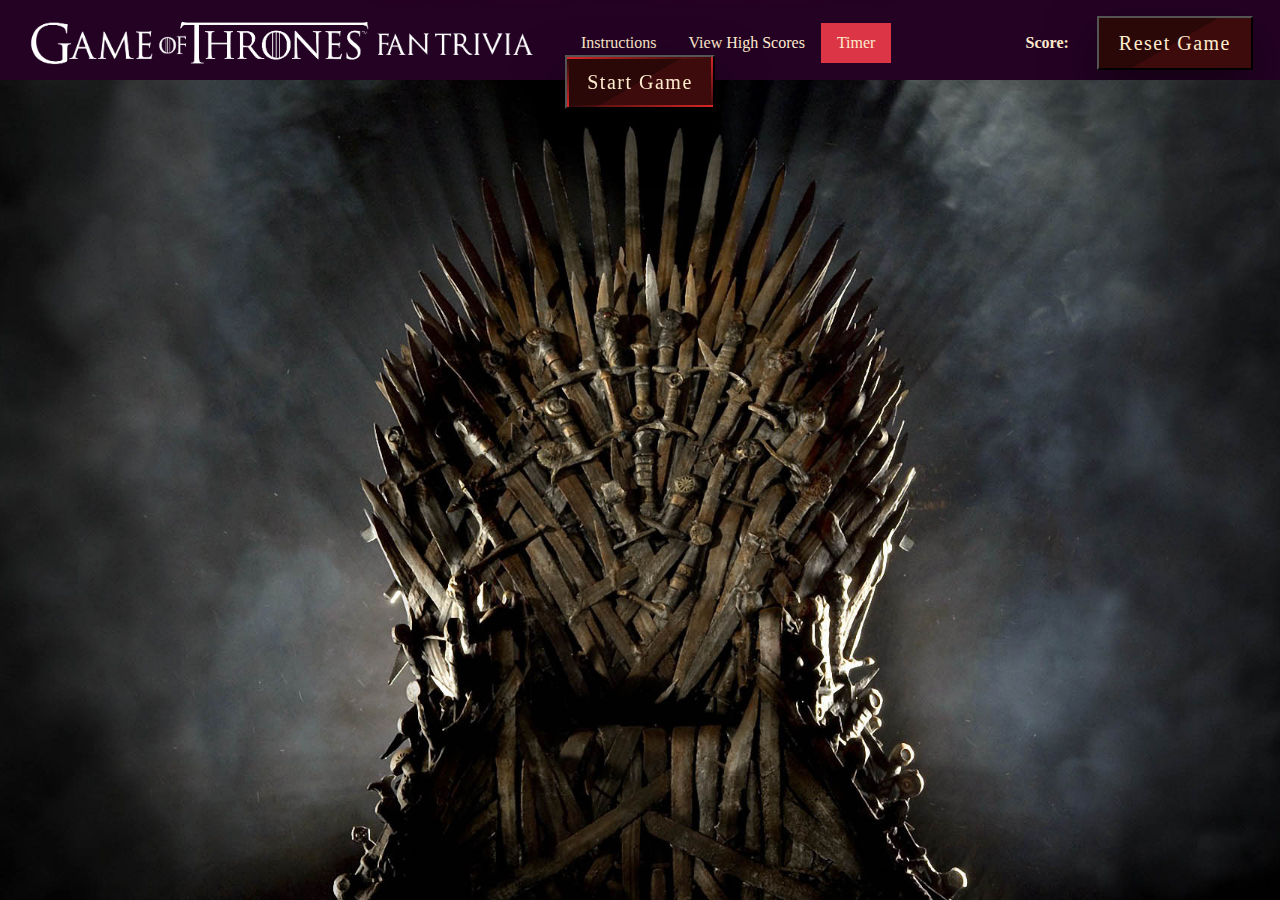
<file: index.html>
<!DOCTYPE html>
<html lang="en">
<head>
    <meta charset="UTF-8">
    <meta name="viewport" content="width=device-width, initial-scale=1.0, shrink-to-fit=no">

<!-- STYLESHEETS -->
    <link rel="stylesheet" href="https://stackpath.bootstrapcdn.com/bootstrap/4.5.2/css/bootstrap.min.css" integrity="sha384-JcKb8q3iqJ61gNV9KGb8thSsNjpSL0n8PARn9HuZOnIxN0hoP+VmmDGMN5t9UJ0Z" crossorigin="anonymous">
    <link rel="stylesheet" href="style.css">

    <title>New Game of Thrones Quiz Game</title>
</head>
<body>

<!-- NAVBAR WITH TIMER & HIGH SCORES LINK-->
<nav class="navbar navbar-expand-lg nav topbarDiv">

    <a class="navbar-brand"
        href="#">

            <img src="./images/GOT-logo.png" height="70" alt="" loading="lazy">        
    </a>

    <button class="navbar-toggler" 
        type="button" 
        data-toggle="collapse" 
        data-target="#navbarNav" 
        aria-controls="navbarNav" 
        aria-expanded="false" 
        aria-label="Toggle navigation">
            <span class="navbar-toggler-icon"></span>
    </button>

    <ul class="navbar-nav mr-auto">

        <li class="nav-item">
            <a  class="nav-link" 
                data-toggle="modal" 
                data-target="#instructionsModal">
                Instructions
            </a>
        </li>

        <li class="nav-item align-center">
            <a  class="nav-link text-white"
            data-toggle="modal" 
            data-target="#highScoresModal">
                View High Scores
            </a>
        </li>

        <div class="nav-item timerDiv nav-link timerDiv bg-danger" id="counter">
            Timer
        </div>

    </ul>

    <div id="score" class="nav-item nav-link font-weight-bold">Score: </div>

    <button class="animated-button1" id="resetBtn" type="button">
        Reset Game
    </button>

</nav>

<!-- BACKGROUND IMAGE -->
    <div class="hero-image"></div>

<!-- MAIN CONTAINER -->
<div class="container">
    <div class="row">
        <div class="col">
            <div id="welcomeDiv" class="hero-text hidden">
                <img src="./images/welcome-01.png" />
            </div>
            <div id="ready"><img src="./images/shall-we-begin.png" class="mx-auto" /></div>
            <button id="startBtn" class="animated-button1">
                <span></span>
                <span></span>
                <span></span>
                <span></span>
                Start Game</button>
        </div>
    </div>
</div>

<!-- QUESTIONS CONTAINER -->
<div class="container">
    <div class="row">
        <div class="col">
            <div id="questionsContainer" class="questionDiv hidden">
            </div>
        </div>
    </div>
    <div class="row">
        <div class="col">
            <ol id="answerList" class="list-group answerList hidden">
            </ol>
        </div>
    </div>
</div>

<!-- QUESTIONS CONTAINER 2 -->
<div class="container">
    <h1>Question Container 2</h1>
    <div id="questionsContainer2"></div>
</div>

<!-- INSTRUCTIONS MODAL -->
<div class="modal fade" 
    id="instructionsModal"
    data-backdrop="static"
    data-keyboard="false"
    tabindex="-1"
    aria-labelledby="modalLabel" 
    aria-hidden="true">

    <div class="modal-dialog modal-dialog-centered">

        <div class="modal-content">

            <div class="modal-header bg-dark">
                <h1 class="modal-title" 
                    id="modalLabel">
                    Welcome
                </h1><br><br>

                <button type="button" 
                    class="close" 
                    data-dismiss="modal" 
                    aria-label="Close">
                    
                    <span aria-hidden="true">&times;</span>
                </button>

            </div>

            <div class="modal-body bg-dark">
                <h3>Care to test your<br> Game of Thrones knowledge?
                </h3><br>

                <h5>Following are some questions about the Seven Kingdoms and those who live and rule there. 
                    <br><br>
                    Once you click start, you'll have 50 seconds to choose from several answers. 
                    <br><br>
                    But When you play the game of thrones, you win or you die. <br>For each incorrect answer, you'll get a penalty of 15 seconds taken off the clock.<br><br>
                    </h5>
            </div>
            <div class="modal-footer bg-dark">

                <button type="button" class="animated-button-secondary" data-dismiss="modal">Close</button>

                <button type="button" 
                        class="animated-button1 rollQuestions">
                        Continue
                        <span></span>
                        <span></span>
                        <span></span>
                        <span></span>                
                </button>
            </div>
        </div>
    </div>
</div>

<!-- HIGH SCORES MODAL -->

<div class="container bg-dark" id="highScoresCont">
    <div 
        class="modal fade"
        id="highScoresModal"
        data-keyboard="false" 
        tabindex="-1"
        aria-labelledby="modalLabel" 
        aria-hidden="true">
    
        <div class="modal-dialog bg-dark">
            <div class="modal-content">
            
                <div class="modal-header bg-dark">

                    <h5 
                        class="modal-title" 
                        id="modalLabel">
                        High Scores
                    </h5>

                <button 
                    type="button" 
                    class="close" 
                    data-dismiss="modal" 
                    aria-label="Close">
                    <span aria-hidden="true">
                        &times;</span>
                </button>

            </div>

            <div class="modal-body bg-dark">

                <table class="table table-striped table-dark ">
                    <thead>
                      <tr>
                        <th scope="col">#</th>
                        <th scope="col">Player</th>
                        <th scope="col">Score</th>
                      </tr>
                    </thead>
                    <tbody id="highScoresRows"></tbody>
                  </table>
            </div>

            <div class="modal-footer bg-dark">

                <button 
                    type="button" 
                    class="animated-button-secondary" 
                    data-dismiss="modal">
                    Close
                </button>

                <button 
                    type="button" 
                    class="animated-button1"
                    onclick={resetGame()}>
                    Continue
                </button>

            </div>

        </div>
    </div>
</div>


<!-- SCRIPTS -->
    <script src="https://code.jquery.com/jquery-3.5.1.slim.min.js" integrity="sha384-DfXdz2htPH0lsSSs5nCTpuj/zy4C+OGpamoFVy38MVBnE+IbbVYUew+OrCXaRkfj" crossorigin="anonymous"></script>
    <script src="https://cdn.jsdelivr.net/npm/popper.js@1.16.1/dist/umd/popper.min.js" integrity="sha384-9/reFTGAW83EW2RDu2S0VKaIzap3H66lZH81PoYlFhbGU+6BZp6G7niu735Sk7lN" crossorigin="anonymous"></script>
    <script src="https://stackpath.bootstrapcdn.com/bootstrap/4.5.2/js/bootstrap.min.js" integrity="sha384-B4gt1jrGC7Jh4AgTPSdUtOBvfO8shuf57BaghqFfPlYxofvL8/KUEfYiJOMMV+rV" crossorigin="anonymous"></script>
    <script src="script.js"></script>
</body>
</html>
</file>
<file: style.css>
html {
    -webkit-box-sizing: border-box;
    box-sizing: border-box;
}

body {
    /* font-family: Georgia, 'Times New Roman', Times, serif; */
    font-family: "Trajan Pro";
    background-color: black;
    color: blanchedalmond;
    text-align: center;
    height: 100%;
}

/* ALL CLASSES BEYOND HERE ARE IN ALPHABETICAL ORDER */

/* =================== */
/* Shout out to Alex Bodin for this cool animated button styling - see #24 at  https://webdeasy.de/en/top-css-buttons-en/ */

.animated-button {
    background: linear-gradient(-30deg, #0b1b3d 50%, #08142b 50%);
    padding: 10px;
    margin: 12px;
    display: inline-block;
    -webkit-transform: translate(0%, 0%);
            transform: translate(0%, 0%);
    overflow: hidden;
    color: #d4e0f7;
    font-size: 20px;
    letter-spacing: 2.5px;
    text-align: center;
    text-decoration: none;
    -webkit-box-shadow: 0 20px 50px rgba(0, 0, 0, 0.5);
            box-shadow: 0 20px 50px rgba(0, 0, 0, 0.5);
}

.animated-button-secondary {
    background: #000000;
    padding: 10px 20px;
    margin: 12px;
    display: inline-block;
    -webkit-transform: translate(0%, 0%);
            transform: translate(0%, 0%);
    overflow: hidden;
    color: rgb(255, 235, 205);
    font-size: 20px;
    letter-spacing: 1.5px;
    text-align: center;
    text-decoration: none;
    -webkit-box-shadow: 0 20px 50px rgba(0, 0, 0, 0.5);
            box-shadow: 0 20px 50px rgba(0, 0, 0, 0.5);
}
  
  .animated-button::before {
    content: '';
    position: absolute;
    top: 0px;
    left: 0px;
    width: 100%;
    height: 100%;
    background-color: #8592ad;
    opacity: 0;
    -webkit-transition: .2s opacity ease-in-out;
    transition: .2s opacity ease-in-out;
  }
  
  .animated-button:hover::before {
    opacity: 0.2;
  }
  
  .animated-button span {
    position: absolute;
  }
  
  .animated-button span:nth-child(1) {
    top: 0px;
    left: 0px;
    width: 100%;
    height: 2px;
    background: -webkit-gradient(linear, right top, left top, from(rgba(8, 20, 43, 0)), to(#2662d9));
    background: linear-gradient(to left, rgba(8, 20, 43, 0), #2662d9);
    -webkit-animation: 2s animateTop linear infinite;
            animation: 2s animateTop linear infinite;
  }
  
  @-webkit-keyframes animateTop {
    0% {
      -webkit-transform: translateX(100%);
              transform: translateX(100%);
    }
    100% {
      -webkit-transform: translateX(-100%);
              transform: translateX(-100%);
    }
  }
  
  @keyframes animateTop {
    0% {
      -webkit-transform: translateX(100%);
              transform: translateX(100%);
    }
    100% {
      -webkit-transform: translateX(-100%);
              transform: translateX(-100%);
    }
  }
  
  .animated-button span:nth-child(2) {
    top: 0px;
    right: 0px;
    height: 100%;
    width: 2px;
    background: -webkit-gradient(linear, left bottom, left top, from(rgba(8, 20, 43, 0)), to(#2662d9));
    background: linear-gradient(to top, rgba(8, 20, 43, 0), #2662d9);
    -webkit-animation: 2s animateRight linear -1s infinite;
            animation: 2s animateRight linear -1s infinite;
  }
  
  @-webkit-keyframes animateRight {
    0% {
      -webkit-transform: translateY(100%);
              transform: translateY(100%);
    }
    100% {
      -webkit-transform: translateY(-100%);
              transform: translateY(-100%);
    }
  }
  
  @keyframes animateRight {
    0% {
      -webkit-transform: translateY(100%);
              transform: translateY(100%);
    }
    100% {
      -webkit-transform: translateY(-100%);
              transform: translateY(-100%);
    }
  }
  
  .animated-button span:nth-child(3) {
    bottom: 0px;
    left: 0px;
    width: 100%;
    height: 2px;
    background: -webkit-gradient(linear, left top, right top, from(rgba(8, 20, 43, 0)), to(#2662d9));
    background: linear-gradient(to right, rgba(8, 20, 43, 0), #2662d9);
    -webkit-animation: 2s animateBottom linear infinite;
            animation: 2s animateBottom linear infinite;
  }
  
  @-webkit-keyframes animateBottom {
    0% {
      -webkit-transform: translateX(-100%);
              transform: translateX(-100%);
    }
    100% {
      -webkit-transform: translateX(100%);
              transform: translateX(100%);
    }
  }
  
  @keyframes animateBottom {
    0% {
      -webkit-transform: translateX(-100%);
              transform: translateX(-100%);
    }
    100% {
      -webkit-transform: translateX(100%);
              transform: translateX(100%);
    }
  }
  
  .animated-button span:nth-child(4) {
    top: 0px;
    left: 0px;
    height: 100%;
    width: 2px;
    background: -webkit-gradient(linear, left top, left bottom, from(rgba(8, 20, 43, 0)), to(#2662d9));
    background: linear-gradient(to bottom, rgba(8, 20, 43, 0), #2662d9);
    -webkit-animation: 2s animateLeft linear -1s infinite;
            animation: 2s animateLeft linear -1s infinite;
  }
  
  @-webkit-keyframes animateLeft {
    0% {
      -webkit-transform: translateY(-100%);
              transform: translateY(-100%);
    }
    100% {
      -webkit-transform: translateY(100%);
              transform: translateY(100%);
    }
  }
  
  @keyframes animateLeft {
    0% {
      -webkit-transform: translateY(-100%);
              transform: translateY(-100%);
    }
    100% {
      -webkit-transform: translateY(100%);
              transform: translateY(100%);
    }
  }
  
  .animated-button1 {
    background: linear-gradient(-30deg, #3d0b0b 50%, #2b0808 50%);
    padding: 10px 20px;
    margin: 12px;
    display: inline-block;
    -webkit-transform: translate(0%, 0%);
            transform: translate(0%, 0%);
    overflow: hidden;
    color: rgb(255, 235, 205);
    font-size: 20px;
    letter-spacing: 1.5px;
    text-align: center;
    text-decoration: none;
    -webkit-box-shadow: 0 20px 50px rgba(0, 0, 0, 0.5);
            box-shadow: 0 20px 50px rgba(0, 0, 0, 0.5);
  }
  
  .animated-button1::before {
    content: '';
    position: absolute;
    top: 0px;
    left: 0px;
    width: 100%;
    height: 100%;
    background-color: #ad8585;
    opacity: 0;
    -webkit-transition: .2s opacity ease-in-out;
    transition: .2s opacity ease-in-out;
  }
  
  .animated-button1:hover::before {
    opacity: 0.2;
  }
  
  .animated-button1 span {
    position: absolute;
  }
  
  .animated-button1 span:nth-child(1) {
    top: 0px;
    left: 0px;
    width: 100%;
    height: 2px;
    background: -webkit-gradient(linear, right top, left top, from(rgba(43, 8, 8, 0)), to(#d92626));
    background: linear-gradient(to left, rgba(43, 8, 8, 0), #d92626);
    -webkit-animation: 2s animateTop linear infinite;
            animation: 2s animateTop linear infinite;
  }
  
  @keyframes animateTop {
    0% {
      -webkit-transform: translateX(100%);
              transform: translateX(100%);
    }
    100% {
      -webkit-transform: translateX(-100%);
              transform: translateX(-100%);
    }
  }
  
  .animated-button1 span:nth-child(2) {
    top: 0px;
    right: 0px;
    height: 100%;
    width: 2px;
    background: -webkit-gradient(linear, left bottom, left top, from(rgba(43, 8, 8, 0)), to(#d92626));
    background: linear-gradient(to top, rgba(43, 8, 8, 0), #d92626);
    -webkit-animation: 2s animateRight linear -1s infinite;
            animation: 2s animateRight linear -1s infinite;
  }
  
  @keyframes animateRight {
    0% {
      -webkit-transform: translateY(100%);
              transform: translateY(100%);
    }
    100% {
      -webkit-transform: translateY(-100%);
              transform: translateY(-100%);
    }
  }
  
  .animated-button1 span:nth-child(3) {
    bottom: 0px;
    left: 0px;
    width: 100%;
    height: 2px;
    background: -webkit-gradient(linear, left top, right top, from(rgba(43, 8, 8, 0)), to(#d92626));
    background: linear-gradient(to right, rgba(43, 8, 8, 0), #d92626);
    -webkit-animation: 2s animateBottom linear infinite;
            animation: 2s animateBottom linear infinite;
  }
  
  @keyframes animateBottom {
    0% {
      -webkit-transform: translateX(-100%);
              transform: translateX(-100%);
    }
    100% {
      -webkit-transform: translateX(100%);
              transform: translateX(100%);
    }
  }
  
  .animated-button1 span:nth-child(4) {
    top: 0px;
    left: 0px;
    height: 100%;
    width: 2px;
    background: -webkit-gradient(linear, left top, left bottom, from(rgba(43, 8, 8, 0)), to(#d92626));
    background: linear-gradient(to bottom, rgba(43, 8, 8, 0), #d92626);
    -webkit-animation: 2s animateLeft linear -1s infinite;
            animation: 2s animateLeft linear -1s infinite;
  }
  
  @keyframes animateLeft {
    0% {
      -webkit-transform: translateY(-100%);
              transform: translateY(-100%);
    }
    100% {
      -webkit-transform: translateY(100%);
              transform: translateY(100%);
    }
  }
  
  .animated-button2 {
    background: linear-gradient(-30deg, #3d240b 50%, #2b1a08 50%);
    padding: 20px 40px;
    margin: 12px;
    display: inline-block;
    -webkit-transform: translate(0%, 0%);
            transform: translate(0%, 0%);
    overflow: hidden;
    color: #f7e6d4;
    font-size: 20px;
    letter-spacing: 2.5px;
    text-align: center;
    text-decoration: none;
    -webkit-box-shadow: 0 20px 50px rgba(0, 0, 0, 0.5);
            box-shadow: 0 20px 50px rgba(0, 0, 0, 0.5);
  }
  
  .animated-button2::before {
    content: '';
    position: absolute;
    top: 0px;
    left: 0px;
    width: 100%;
    height: 100%;
    background-color: #ad9985;
    opacity: 0;
    -webkit-transition: .2s opacity ease-in-out;
    transition: .2s opacity ease-in-out;
  }
  
  .animated-button2:hover::before {
    opacity: 0.2;
  }
  
  .animated-button2 span {
    position: absolute;
  }
  
  .animated-button2 span:nth-child(1) {
    top: 0px;
    left: 0px;
    width: 100%;
    height: 2px;
    background: -webkit-gradient(linear, right top, left top, from(rgba(43, 26, 8, 0)), to(#d98026));
    background: linear-gradient(to left, rgba(43, 26, 8, 0), #d98026);
    -webkit-animation: 2s animateTop linear infinite;
            animation: 2s animateTop linear infinite;
  }
  
  @keyframes animateTop {
    0% {
      -webkit-transform: translateX(100%);
              transform: translateX(100%);
    }
    100% {
      -webkit-transform: translateX(-100%);
              transform: translateX(-100%);
    }
  }
  
  .animated-button2 span:nth-child(2) {
    top: 0px;
    right: 0px;
    height: 100%;
    width: 2px;
    background: -webkit-gradient(linear, left bottom, left top, from(rgba(43, 26, 8, 0)), to(#d98026));
    background: linear-gradient(to top, rgba(43, 26, 8, 0), #d98026);
    -webkit-animation: 2s animateRight linear -1s infinite;
            animation: 2s animateRight linear -1s infinite;
  }
  
  @keyframes animateRight {
    0% {
      -webkit-transform: translateY(100%);
              transform: translateY(100%);
    }
    100% {
      -webkit-transform: translateY(-100%);
              transform: translateY(-100%);
    }
  }
  
  .animated-button2 span:nth-child(3) {
    bottom: 0px;
    left: 0px;
    width: 100%;
    height: 2px;
    background: -webkit-gradient(linear, left top, right top, from(rgba(43, 26, 8, 0)), to(#d98026));
    background: linear-gradient(to right, rgba(43, 26, 8, 0), #d98026);
    -webkit-animation: 2s animateBottom linear infinite;
            animation: 2s animateBottom linear infinite;
  }
  
  @keyframes animateBottom {
    0% {
      -webkit-transform: translateX(-100%);
              transform: translateX(-100%);
    }
    100% {
      -webkit-transform: translateX(100%);
              transform: translateX(100%);
    }
  }
  
  .animated-button2 span:nth-child(4) {
    top: 0px;
    left: 0px;
    height: 100%;
    width: 2px;
    background: -webkit-gradient(linear, left top, left bottom, from(rgba(43, 26, 8, 0)), to(#d98026));
    background: linear-gradient(to bottom, rgba(43, 26, 8, 0), #d98026);
    -webkit-animation: 2s animateLeft linear -1s infinite;
            animation: 2s animateLeft linear -1s infinite;
  }
  
  @keyframes animateLeft {
    0% {
      -webkit-transform: translateY(-100%);
              transform: translateY(-100%);
    }
    100% {
      -webkit-transform: translateY(100%);
              transform: translateY(100%);
    }
  }
  
  .animated-button3 {
    background: linear-gradient(-30deg, #3d3d0b 50%, #2b2b08 50%);
    padding: 20px 40px;
    margin: 12px;
    display: inline-block;
    -webkit-transform: translate(0%, 0%);
            transform: translate(0%, 0%);
    overflow: hidden;
    color: #f7f7d4;
    font-size: 20px;
    letter-spacing: 2.5px;
    text-align: center;
    text-decoration: none;
    -webkit-box-shadow: 0 20px 50px rgba(0, 0, 0, 0.5);
            box-shadow: 0 20px 50px rgba(0, 0, 0, 0.5);
  }
  
  .animated-button3::before {
    content: '';
    position: absolute;
    top: 0px;
    left: 0px;
    width: 100%;
    height: 100%;
    background-color: #adad85;
    opacity: 0;
    -webkit-transition: .2s opacity ease-in-out;
    transition: .2s opacity ease-in-out;
  }
  
  .animated-button3:hover::before {
    opacity: 0.2;
  }
  
  .animated-button3 span {
    position: absolute;
  }
  
  .animated-button3 span:nth-child(1) {
    top: 0px;
    left: 0px;
    width: 100%;
    height: 2px;
    background: -webkit-gradient(linear, right top, left top, from(rgba(43, 43, 8, 0)), to(#d9d926));
    background: linear-gradient(to left, rgba(43, 43, 8, 0), #d9d926);
    -webkit-animation: 2s animateTop linear infinite;
            animation: 2s animateTop linear infinite;
  }
  
  @keyframes animateTop {
    0% {
      -webkit-transform: translateX(100%);
              transform: translateX(100%);
    }
    100% {
      -webkit-transform: translateX(-100%);
              transform: translateX(-100%);
    }
  }
  
  .animated-button3 span:nth-child(2) {
    top: 0px;
    right: 0px;
    height: 100%;
    width: 2px;
    background: -webkit-gradient(linear, left bottom, left top, from(rgba(43, 43, 8, 0)), to(#d9d926));
    background: linear-gradient(to top, rgba(43, 43, 8, 0), #d9d926);
    -webkit-animation: 2s animateRight linear -1s infinite;
            animation: 2s animateRight linear -1s infinite;
  }
  
  @keyframes animateRight {
    0% {
      -webkit-transform: translateY(100%);
              transform: translateY(100%);
    }
    100% {
      -webkit-transform: translateY(-100%);
              transform: translateY(-100%);
    }
  }
  
  .animated-button3 span:nth-child(3) {
    bottom: 0px;
    left: 0px;
    width: 100%;
    height: 2px;
    background: -webkit-gradient(linear, left top, right top, from(rgba(43, 43, 8, 0)), to(#d9d926));
    background: linear-gradient(to right, rgba(43, 43, 8, 0), #d9d926);
    -webkit-animation: 2s animateBottom linear infinite;
            animation: 2s animateBottom linear infinite;
  }
  
  @keyframes animateBottom {
    0% {
      -webkit-transform: translateX(-100%);
              transform: translateX(-100%);
    }
    100% {
      -webkit-transform: translateX(100%);
              transform: translateX(100%);
    }
  }
  
  .animated-button3 span:nth-child(4) {
    top: 0px;
    left: 0px;
    height: 100%;
    width: 2px;
    background: -webkit-gradient(linear, left top, left bottom, from(rgba(43, 43, 8, 0)), to(#d9d926));
    background: linear-gradient(to bottom, rgba(43, 43, 8, 0), #d9d926);
    -webkit-animation: 2s animateLeft linear -1s infinite;
            animation: 2s animateLeft linear -1s infinite;
  }
  
  @keyframes animateLeft {
    0% {
      -webkit-transform: translateY(-100%);
              transform: translateY(-100%);
    }
    100% {
      -webkit-transform: translateY(100%);
              transform: translateY(100%);
    }
  }
  
  .animated-button4 {
    background: linear-gradient(-30deg, #243d0b 50%, #1a2b08 50%);
    padding: 20px 40px;
    margin: 12px;
    display: inline-block;
    -webkit-transform: translate(0%, 0%);
            transform: translate(0%, 0%);
    overflow: hidden;
    color: #e6f7d4;
    font-size: 20px;
    letter-spacing: 2.5px;
    text-align: center;
    text-decoration: none;
    -webkit-box-shadow: 0 20px 50px rgba(0, 0, 0, 0.5);
            box-shadow: 0 20px 50px rgba(0, 0, 0, 0.5);
  }
  
  .animated-button4::before {
    content: '';
    position: absolute;
    top: 0px;
    left: 0px;
    width: 100%;
    height: 100%;
    background-color: #99ad85;
    opacity: 0;
    -webkit-transition: .2s opacity ease-in-out;
    transition: .2s opacity ease-in-out;
  }
  
  .animated-button4:hover::before {
    opacity: 0.2;
  }
  
  .animated-button4 span {
    position: absolute;
  }
  
  .animated-button4 span:nth-child(1) {
    top: 0px;
    left: 0px;
    width: 100%;
    height: 2px;
    background: -webkit-gradient(linear, right top, left top, from(rgba(26, 43, 8, 0)), to(#80d926));
    background: linear-gradient(to left, rgba(26, 43, 8, 0), #80d926);
    -webkit-animation: 2s animateTop linear infinite;
            animation: 2s animateTop linear infinite;
  }
  
  @keyframes animateTop {
    0% {
      -webkit-transform: translateX(100%);
              transform: translateX(100%);
    }
    100% {
      -webkit-transform: translateX(-100%);
              transform: translateX(-100%);
    }
  }
  
  .animated-button4 span:nth-child(2) {
    top: 0px;
    right: 0px;
    height: 100%;
    width: 2px;
    background: -webkit-gradient(linear, left bottom, left top, from(rgba(26, 43, 8, 0)), to(#80d926));
    background: linear-gradient(to top, rgba(26, 43, 8, 0), #80d926);
    -webkit-animation: 2s animateRight linear -1s infinite;
            animation: 2s animateRight linear -1s infinite;
  }
  
  @keyframes animateRight {
    0% {
      -webkit-transform: translateY(100%);
              transform: translateY(100%);
    }
    100% {
      -webkit-transform: translateY(-100%);
              transform: translateY(-100%);
    }
  }
  
  .animated-button4 span:nth-child(3) {
    bottom: 0px;
    left: 0px;
    width: 100%;
    height: 2px;
    background: -webkit-gradient(linear, left top, right top, from(rgba(26, 43, 8, 0)), to(#80d926));
    background: linear-gradient(to right, rgba(26, 43, 8, 0), #80d926);
    -webkit-animation: 2s animateBottom linear infinite;
            animation: 2s animateBottom linear infinite;
  }
  
  @keyframes animateBottom {
    0% {
      -webkit-transform: translateX(-100%);
              transform: translateX(-100%);
    }
    100% {
      -webkit-transform: translateX(100%);
              transform: translateX(100%);
    }
  }
  
  .animated-button4 span:nth-child(4) {
    top: 0px;
    left: 0px;
    height: 100%;
    width: 2px;
    background: -webkit-gradient(linear, left top, left bottom, from(rgba(26, 43, 8, 0)), to(#80d926));
    background: linear-gradient(to bottom, rgba(26, 43, 8, 0), #80d926);
    -webkit-animation: 2s animateLeft linear -1s infinite;
            animation: 2s animateLeft linear -1s infinite;
  }
  
  @keyframes animateLeft {
    0% {
      -webkit-transform: translateY(-100%);
              transform: translateY(-100%);
    }
    100% {
      -webkit-transform: translateY(100%);
              transform: translateY(100%);
    }
  }
  
  .animated-button5 {
    background: linear-gradient(-30deg, #0b3d0b 50%, #082b08 50%);
    padding: 20px 40px;
    margin: 12px;
    display: inline-block;
    -webkit-transform: translate(0%, 0%);
            transform: translate(0%, 0%);
    overflow: hidden;
    color: #d4f7d4;
    font-size: 20px;
    letter-spacing: 2.5px;
    text-align: center;
    text-decoration: none;
    -webkit-box-shadow: 0 20px 50px rgba(0, 0, 0, 0.5);
            box-shadow: 0 20px 50px rgba(0, 0, 0, 0.5);
  }
  
  .animated-button5::before {
    content: '';
    position: absolute;
    top: 0px;
    left: 0px;
    width: 100%;
    height: 100%;
    background-color: #85ad85;
    opacity: 0;
    -webkit-transition: .2s opacity ease-in-out;
    transition: .2s opacity ease-in-out;
  }
  
  .animated-button5:hover::before {
    opacity: 0.2;
  }
  
  .animated-button5 span {
    position: absolute;
  }
  
  .animated-button5 span:nth-child(1) {
    top: 0px;
    left: 0px;
    width: 100%;
    height: 2px;
    background: -webkit-gradient(linear, right top, left top, from(rgba(8, 43, 8, 0)), to(#26d926));
    background: linear-gradient(to left, rgba(8, 43, 8, 0), #26d926);
    -webkit-animation: 2s animateTop linear infinite;
            animation: 2s animateTop linear infinite;
  }
  
  @keyframes animateTop {
    0% {
      -webkit-transform: translateX(100%);
              transform: translateX(100%);
    }
    100% {
      -webkit-transform: translateX(-100%);
              transform: translateX(-100%);
    }
  }
  
  .animated-button5 span:nth-child(2) {
    top: 0px;
    right: 0px;
    height: 100%;
    width: 2px;
    background: -webkit-gradient(linear, left bottom, left top, from(rgba(8, 43, 8, 0)), to(#26d926));
    background: linear-gradient(to top, rgba(8, 43, 8, 0), #26d926);
    -webkit-animation: 2s animateRight linear -1s infinite;
            animation: 2s animateRight linear -1s infinite;
  }
  
  @keyframes animateRight {
    0% {
      -webkit-transform: translateY(100%);
              transform: translateY(100%);
    }
    100% {
      -webkit-transform: translateY(-100%);
              transform: translateY(-100%);
    }
  }
  
  .animated-button5 span:nth-child(3) {
    bottom: 0px;
    left: 0px;
    width: 100%;
    height: 2px;
    background: -webkit-gradient(linear, left top, right top, from(rgba(8, 43, 8, 0)), to(#26d926));
    background: linear-gradient(to right, rgba(8, 43, 8, 0), #26d926);
    -webkit-animation: 2s animateBottom linear infinite;
            animation: 2s animateBottom linear infinite;
  }
  
  @keyframes animateBottom {
    0% {
      -webkit-transform: translateX(-100%);
              transform: translateX(-100%);
    }
    100% {
      -webkit-transform: translateX(100%);
              transform: translateX(100%);
    }
  }
  
  .animated-button5 span:nth-child(4) {
    top: 0px;
    left: 0px;
    height: 100%;
    width: 2px;
    background: -webkit-gradient(linear, left top, left bottom, from(rgba(8, 43, 8, 0)), to(#26d926));
    background: linear-gradient(to bottom, rgba(8, 43, 8, 0), #26d926);
    -webkit-animation: 2s animateLeft linear -1s infinite;
            animation: 2s animateLeft linear -1s infinite;
  }
  
  @keyframes animateLeft {
    0% {
      -webkit-transform: translateY(-100%);
              transform: translateY(-100%);
    }
    100% {
      -webkit-transform: translateY(100%);
              transform: translateY(100%);
    }
  }
  
  .animated-button6 {
    background: linear-gradient(-30deg, #0b3d24 50%, #082b1a 50%);
    padding: 20px 40px;
    margin: 12px;
    display: inline-block;
    -webkit-transform: translate(0%, 0%);
            transform: translate(0%, 0%);
    overflow: hidden;
    color: #d4f7e6;
    font-size: 20px;
    letter-spacing: 2.5px;
    text-align: center;
    text-decoration: none;
    -webkit-box-shadow: 0 20px 50px rgba(0, 0, 0, 0.5);
            box-shadow: 0 20px 50px rgba(0, 0, 0, 0.5);
  }
  
  .animated-button6::before {
    content: '';
    position: absolute;
    top: 0px;
    left: 0px;
    width: 100%;
    height: 100%;
    background-color: #85ad99;
    opacity: 0;
    -webkit-transition: .2s opacity ease-in-out;
    transition: .2s opacity ease-in-out;
  }
  
  .animated-button6:hover::before {
    opacity: 0.2;
  }
  
  .animated-button6 span {
    position: absolute;
  }
  
  .animated-button6 span:nth-child(1) {
    top: 0px;
    left: 0px;
    width: 100%;
    height: 2px;
    background: -webkit-gradient(linear, right top, left top, from(rgba(8, 43, 26, 0)), to(#26d980));
    background: linear-gradient(to left, rgba(8, 43, 26, 0), #26d980);
    -webkit-animation: 2s animateTop linear infinite;
            animation: 2s animateTop linear infinite;
  }
  
  @keyframes animateTop {
    0% {
      -webkit-transform: translateX(100%);
              transform: translateX(100%);
    }
    100% {
      -webkit-transform: translateX(-100%);
              transform: translateX(-100%);
    }
  }
  
  .animated-button6 span:nth-child(2) {
    top: 0px;
    right: 0px;
    height: 100%;
    width: 2px;
    background: -webkit-gradient(linear, left bottom, left top, from(rgba(8, 43, 26, 0)), to(#26d980));
    background: linear-gradient(to top, rgba(8, 43, 26, 0), #26d980);
    -webkit-animation: 2s animateRight linear -1s infinite;
            animation: 2s animateRight linear -1s infinite;
  }
  
  @keyframes animateRight {
    0% {
      -webkit-transform: translateY(100%);
              transform: translateY(100%);
    }
    100% {
      -webkit-transform: translateY(-100%);
              transform: translateY(-100%);
    }
  }
  
  .animated-button6 span:nth-child(3) {
    bottom: 0px;
    left: 0px;
    width: 100%;
    height: 2px;
    background: -webkit-gradient(linear, left top, right top, from(rgba(8, 43, 26, 0)), to(#26d980));
    background: linear-gradient(to right, rgba(8, 43, 26, 0), #26d980);
    -webkit-animation: 2s animateBottom linear infinite;
            animation: 2s animateBottom linear infinite;
  }
  
  @keyframes animateBottom {
    0% {
      -webkit-transform: translateX(-100%);
              transform: translateX(-100%);
    }
    100% {
      -webkit-transform: translateX(100%);
              transform: translateX(100%);
    }
  }
  
  .animated-button6 span:nth-child(4) {
    top: 0px;
    left: 0px;
    height: 100%;
    width: 2px;
    background: -webkit-gradient(linear, left top, left bottom, from(rgba(8, 43, 26, 0)), to(#26d980));
    background: linear-gradient(to bottom, rgba(8, 43, 26, 0), #26d980);
    -webkit-animation: 2s animateLeft linear -1s infinite;
            animation: 2s animateLeft linear -1s infinite;
  }
  
  @keyframes animateLeft {
    0% {
      -webkit-transform: translateY(-100%);
              transform: translateY(-100%);
    }
    100% {
      -webkit-transform: translateY(100%);
              transform: translateY(100%);
    }
  }
  
  .animated-button7 {
    background: linear-gradient(-30deg, #0b3d3d 50%, #082b2b 50%);
    padding: 20px 40px;
    margin: 12px;
    display: inline-block;
    -webkit-transform: translate(0%, 0%);
            transform: translate(0%, 0%);
    overflow: hidden;
    color: #d4f7f7;
    font-size: 20px;
    letter-spacing: 2.5px;
    text-align: center;
    text-decoration: none;
    -webkit-box-shadow: 0 20px 50px rgba(0, 0, 0, 0.5);
            box-shadow: 0 20px 50px rgba(0, 0, 0, 0.5);
  }
  
  .animated-button7::before {
    content: '';
    position: absolute;
    top: 0px;
    left: 0px;
    width: 100%;
    height: 100%;
    background-color: #85adad;
    opacity: 0;
    -webkit-transition: .2s opacity ease-in-out;
    transition: .2s opacity ease-in-out;
  }
  
  .animated-button7:hover::before {
    opacity: 0.2;
  }
  
  .animated-button7 span {
    position: absolute;
  }
  
  .animated-button7 span:nth-child(1) {
    top: 0px;
    left: 0px;
    width: 100%;
    height: 2px;
    background: -webkit-gradient(linear, right top, left top, from(rgba(8, 43, 43, 0)), to(#26d9d9));
    background: linear-gradient(to left, rgba(8, 43, 43, 0), #26d9d9);
    -webkit-animation: 2s animateTop linear infinite;
            animation: 2s animateTop linear infinite;
  }
  
  @keyframes animateTop {
    0% {
      -webkit-transform: translateX(100%);
              transform: translateX(100%);
    }
    100% {
      -webkit-transform: translateX(-100%);
              transform: translateX(-100%);
    }
  }
  
  .animated-button7 span:nth-child(2) {
    top: 0px;
    right: 0px;
    height: 100%;
    width: 2px;
    background: -webkit-gradient(linear, left bottom, left top, from(rgba(8, 43, 43, 0)), to(#26d9d9));
    background: linear-gradient(to top, rgba(8, 43, 43, 0), #26d9d9);
    -webkit-animation: 2s animateRight linear -1s infinite;
            animation: 2s animateRight linear -1s infinite;
  }
  
  @keyframes animateRight {
    0% {
      -webkit-transform: translateY(100%);
              transform: translateY(100%);
    }
    100% {
      -webkit-transform: translateY(-100%);
              transform: translateY(-100%);
    }
  }
  
  .animated-button7 span:nth-child(3) {
    bottom: 0px;
    left: 0px;
    width: 100%;
    height: 2px;
    background: -webkit-gradient(linear, left top, right top, from(rgba(8, 43, 43, 0)), to(#26d9d9));
    background: linear-gradient(to right, rgba(8, 43, 43, 0), #26d9d9);
    -webkit-animation: 2s animateBottom linear infinite;
            animation: 2s animateBottom linear infinite;
  }
  
  @keyframes animateBottom {
    0% {
      -webkit-transform: translateX(-100%);
              transform: translateX(-100%);
    }
    100% {
      -webkit-transform: translateX(100%);
              transform: translateX(100%);
    }
  }
  
  .animated-button7 span:nth-child(4) {
    top: 0px;
    left: 0px;
    height: 100%;
    width: 2px;
    background: -webkit-gradient(linear, left top, left bottom, from(rgba(8, 43, 43, 0)), to(#26d9d9));
    background: linear-gradient(to bottom, rgba(8, 43, 43, 0), #26d9d9);
    -webkit-animation: 2s animateLeft linear -1s infinite;
            animation: 2s animateLeft linear -1s infinite;
  }
  
  @keyframes animateLeft {
    0% {
      -webkit-transform: translateY(-100%);
              transform: translateY(-100%);
    }
    100% {
      -webkit-transform: translateY(100%);
              transform: translateY(100%);
    }
  }
  
  .animated-button8 {
    background: linear-gradient(-30deg, #0b243d 50%, #081a2b 50%);
    padding: 20px 40px;
    margin: 12px;
    display: inline-block;
    -webkit-transform: translate(0%, 0%);
            transform: translate(0%, 0%);
    overflow: hidden;
    color: #d4e6f7;
    font-size: 20px;
    letter-spacing: 2.5px;
    text-align: center;
    text-decoration: none;
    -webkit-box-shadow: 0 20px 50px rgba(0, 0, 0, 0.5);
            box-shadow: 0 20px 50px rgba(0, 0, 0, 0.5);
  }
  
  .animated-button8::before {
    content: '';
    position: absolute;
    top: 0px;
    left: 0px;
    width: 100%;
    height: 100%;
    background-color: #8599ad;
    opacity: 0;
    -webkit-transition: .2s opacity ease-in-out;
    transition: .2s opacity ease-in-out;
  }
  
  .animated-button8:hover::before {
    opacity: 0.2;
  }
  
  .animated-button8 span {
    position: absolute;
  }
  
  .animated-button8 span:nth-child(1) {
    top: 0px;
    left: 0px;
    width: 100%;
    height: 2px;
    background: -webkit-gradient(linear, right top, left top, from(rgba(8, 26, 43, 0)), to(#2680d9));
    background: linear-gradient(to left, rgba(8, 26, 43, 0), #2680d9);
    -webkit-animation: 2s animateTop linear infinite;
            animation: 2s animateTop linear infinite;
  }
  
  @keyframes animateTop {
    0% {
      -webkit-transform: translateX(100%);
              transform: translateX(100%);
    }
    100% {
      -webkit-transform: translateX(-100%);
              transform: translateX(-100%);
    }
  }
  
  .animated-button8 span:nth-child(2) {
    top: 0px;
    right: 0px;
    height: 100%;
    width: 2px;
    background: -webkit-gradient(linear, left bottom, left top, from(rgba(8, 26, 43, 0)), to(#2680d9));
    background: linear-gradient(to top, rgba(8, 26, 43, 0), #2680d9);
    -webkit-animation: 2s animateRight linear -1s infinite;
            animation: 2s animateRight linear -1s infinite;
  }
  
  @keyframes animateRight {
    0% {
      -webkit-transform: translateY(100%);
              transform: translateY(100%);
    }
    100% {
      -webkit-transform: translateY(-100%);
              transform: translateY(-100%);
    }
  }
  
  .animated-button8 span:nth-child(3) {
    bottom: 0px;
    left: 0px;
    width: 100%;
    height: 2px;
    background: -webkit-gradient(linear, left top, right top, from(rgba(8, 26, 43, 0)), to(#2680d9));
    background: linear-gradient(to right, rgba(8, 26, 43, 0), #2680d9);
    -webkit-animation: 2s animateBottom linear infinite;
            animation: 2s animateBottom linear infinite;
  }
  
  @keyframes animateBottom {
    0% {
      -webkit-transform: translateX(-100%);
              transform: translateX(-100%);
    }
    100% {
      -webkit-transform: translateX(100%);
              transform: translateX(100%);
    }
  }
  
  .animated-button8 span:nth-child(4) {
    top: 0px;
    left: 0px;
    height: 100%;
    width: 2px;
    background: -webkit-gradient(linear, left top, left bottom, from(rgba(8, 26, 43, 0)), to(#2680d9));
    background: linear-gradient(to bottom, rgba(8, 26, 43, 0), #2680d9);
    -webkit-animation: 2s animateLeft linear -1s infinite;
            animation: 2s animateLeft linear -1s infinite;
  }
  
  @keyframes animateLeft {
    0% {
      -webkit-transform: translateY(-100%);
              transform: translateY(-100%);
    }
    100% {
      -webkit-transform: translateY(100%);
              transform: translateY(100%);
    }
  }
  
  .animated-button9 {
    background: linear-gradient(-30deg, #0b0b3d 50%, #08082b 50%);
    padding: 20px 40px;
    margin: 12px;
    display: inline-block;
    -webkit-transform: translate(0%, 0%);
            transform: translate(0%, 0%);
    overflow: hidden;
    color: #d4d4f7;
    font-size: 20px;
    letter-spacing: 2.5px;
    text-align: center;
    text-decoration: none;
    -webkit-box-shadow: 0 20px 50px rgba(0, 0, 0, 0.5);
            box-shadow: 0 20px 50px rgba(0, 0, 0, 0.5);
  }
  
  .animated-button9::before {
    content: '';
    position: absolute;
    top: 0px;
    left: 0px;
    width: 100%;
    height: 100%;
    background-color: #8585ad;
    opacity: 0;
    -webkit-transition: .2s opacity ease-in-out;
    transition: .2s opacity ease-in-out;
  }
  
  .animated-button9:hover::before {
    opacity: 0.2;
  }
  
  .animated-button9 span {
    position: absolute;
  }
  
  .animated-button9 span:nth-child(1) {
    top: 0px;
    left: 0px;
    width: 100%;
    height: 2px;
    background: -webkit-gradient(linear, right top, left top, from(rgba(8, 8, 43, 0)), to(#2626d9));
    background: linear-gradient(to left, rgba(8, 8, 43, 0), #2626d9);
    -webkit-animation: 2s animateTop linear infinite;
            animation: 2s animateTop linear infinite;
  }
  
  @keyframes animateTop {
    0% {
      -webkit-transform: translateX(100%);
              transform: translateX(100%);
    }
    100% {
      -webkit-transform: translateX(-100%);
              transform: translateX(-100%);
    }
  }
  
  .animated-button9 span:nth-child(2) {
    top: 0px;
    right: 0px;
    height: 100%;
    width: 2px;
    background: -webkit-gradient(linear, left bottom, left top, from(rgba(8, 8, 43, 0)), to(#2626d9));
    background: linear-gradient(to top, rgba(8, 8, 43, 0), #2626d9);
    -webkit-animation: 2s animateRight linear -1s infinite;
            animation: 2s animateRight linear -1s infinite;
  }
  
  @keyframes animateRight {
    0% {
      -webkit-transform: translateY(100%);
              transform: translateY(100%);
    }
    100% {
      -webkit-transform: translateY(-100%);
              transform: translateY(-100%);
    }
  }
  
  .animated-button9 span:nth-child(3) {
    bottom: 0px;
    left: 0px;
    width: 100%;
    height: 2px;
    background: -webkit-gradient(linear, left top, right top, from(rgba(8, 8, 43, 0)), to(#2626d9));
    background: linear-gradient(to right, rgba(8, 8, 43, 0), #2626d9);
    -webkit-animation: 2s animateBottom linear infinite;
            animation: 2s animateBottom linear infinite;
  }
  
  @keyframes animateBottom {
    0% {
      -webkit-transform: translateX(-100%);
              transform: translateX(-100%);
    }
    100% {
      -webkit-transform: translateX(100%);
              transform: translateX(100%);
    }
  }
  
  .animated-button9 span:nth-child(4) {
    top: 0px;
    left: 0px;
    height: 100%;
    width: 2px;
    background: -webkit-gradient(linear, left top, left bottom, from(rgba(8, 8, 43, 0)), to(#2626d9));
    background: linear-gradient(to bottom, rgba(8, 8, 43, 0), #2626d9);
    -webkit-animation: 2s animateLeft linear -1s infinite;
            animation: 2s animateLeft linear -1s infinite;
  }
  
  @keyframes animateLeft {
    0% {
      -webkit-transform: translateY(-100%);
              transform: translateY(-100%);
    }
    100% {
      -webkit-transform: translateY(100%);
              transform: translateY(100%);
    }
  }
  
  .animated-button10 {
    background: linear-gradient(-30deg, #240b3d 50%, #1a082b 50%);
    padding: 20px 40px;
    margin: 12px;
    display: inline-block;
    -webkit-transform: translate(0%, 0%);
            transform: translate(0%, 0%);
    overflow: hidden;
    color: #e6d4f7;
    font-size: 20px;
    letter-spacing: 2.5px;
    text-align: center;
    text-decoration: none;
    -webkit-box-shadow: 0 20px 50px rgba(0, 0, 0, 0.5);
            box-shadow: 0 20px 50px rgba(0, 0, 0, 0.5);
  }
  
  .animated-button10::before {
    content: '';
    position: absolute;
    top: 0px;
    left: 0px;
    width: 100%;
    height: 100%;
    background-color: #9985ad;
    opacity: 0;
    -webkit-transition: .2s opacity ease-in-out;
    transition: .2s opacity ease-in-out;
  }
  
  .animated-button10:hover::before {
    opacity: 0.2;
  }
  
  .animated-button10 span {
    position: absolute;
  }
  
  .animated-button10 span:nth-child(1) {
    top: 0px;
    left: 0px;
    width: 100%;
    height: 2px;
    background: -webkit-gradient(linear, right top, left top, from(rgba(26, 8, 43, 0)), to(#8026d9));
    background: linear-gradient(to left, rgba(26, 8, 43, 0), #8026d9);
    -webkit-animation: 2s animateTop linear infinite;
            animation: 2s animateTop linear infinite;
  }
  
  @keyframes animateTop {
    0% {
      -webkit-transform: translateX(100%);
              transform: translateX(100%);
    }
    100% {
      -webkit-transform: translateX(-100%);
              transform: translateX(-100%);
    }
  }
  
  .animated-button10 span:nth-child(2) {
    top: 0px;
    right: 0px;
    height: 100%;
    width: 2px;
    background: -webkit-gradient(linear, left bottom, left top, from(rgba(26, 8, 43, 0)), to(#8026d9));
    background: linear-gradient(to top, rgba(26, 8, 43, 0), #8026d9);
    -webkit-animation: 2s animateRight linear -1s infinite;
            animation: 2s animateRight linear -1s infinite;
  }
  
  @keyframes animateRight {
    0% {
      -webkit-transform: translateY(100%);
              transform: translateY(100%);
    }
    100% {
      -webkit-transform: translateY(-100%);
              transform: translateY(-100%);
    }
  }
  
  .animated-button10 span:nth-child(3) {
    bottom: 0px;
    left: 0px;
    width: 100%;
    height: 2px;
    background: -webkit-gradient(linear, left top, right top, from(rgba(26, 8, 43, 0)), to(#8026d9));
    background: linear-gradient(to right, rgba(26, 8, 43, 0), #8026d9);
    -webkit-animation: 2s animateBottom linear infinite;
            animation: 2s animateBottom linear infinite;
  }
  
  @keyframes animateBottom {
    0% {
      -webkit-transform: translateX(-100%);
              transform: translateX(-100%);
    }
    100% {
      -webkit-transform: translateX(100%);
              transform: translateX(100%);
    }
  }
  
  .animated-button10 span:nth-child(4) {
    top: 0px;
    left: 0px;
    height: 100%;
    width: 2px;
    background: -webkit-gradient(linear, left top, left bottom, from(rgba(26, 8, 43, 0)), to(#8026d9));
    background: linear-gradient(to bottom, rgba(26, 8, 43, 0), #8026d9);
    -webkit-animation: 2s animateLeft linear -1s infinite;
            animation: 2s animateLeft linear -1s infinite;
  }
  
  @keyframes animateLeft {
    0% {
      -webkit-transform: translateY(-100%);
              transform: translateY(-100%);
    }
    100% {
      -webkit-transform: translateY(100%);
              transform: translateY(100%);
    }
  }
  
  .animated-button11 {
    background: linear-gradient(-30deg, #3d0b3d 50%, #2b082b 50%);
    padding: 20px 40px;
    margin: 12px;
    display: inline-block;
    -webkit-transform: translate(0%, 0%);
            transform: translate(0%, 0%);
    overflow: hidden;
    color: #f7d4f7;
    font-size: 20px;
    letter-spacing: 2.5px;
    text-align: center;
    text-decoration: none;
    -webkit-box-shadow: 0 20px 50px rgba(0, 0, 0, 0.5);
            box-shadow: 0 20px 50px rgba(0, 0, 0, 0.5);
  }
  
  .animated-button11::before {
    content: '';
    position: absolute;
    top: 0px;
    left: 0px;
    width: 100%;
    height: 100%;
    background-color: #ad85ad;
    opacity: 0;
    -webkit-transition: .2s opacity ease-in-out;
    transition: .2s opacity ease-in-out;
  }
  
  .animated-button11:hover::before {
    opacity: 0.2;
  }
  
  .animated-button11 span {
    position: absolute;
  }
  
  .animated-button11 span:nth-child(1) {
    top: 0px;
    left: 0px;
    width: 100%;
    height: 2px;
    background: -webkit-gradient(linear, right top, left top, from(rgba(43, 8, 43, 0)), to(#d926d9));
    background: linear-gradient(to left, rgba(43, 8, 43, 0), #d926d9);
    -webkit-animation: 2s animateTop linear infinite;
            animation: 2s animateTop linear infinite;
  }
  
  @keyframes animateTop {
    0% {
      -webkit-transform: translateX(100%);
              transform: translateX(100%);
    }
    100% {
      -webkit-transform: translateX(-100%);
              transform: translateX(-100%);
    }
  }
  
  .animated-button11 span:nth-child(2) {
    top: 0px;
    right: 0px;
    height: 100%;
    width: 2px;
    background: -webkit-gradient(linear, left bottom, left top, from(rgba(43, 8, 43, 0)), to(#d926d9));
    background: linear-gradient(to top, rgba(43, 8, 43, 0), #d926d9);
    -webkit-animation: 2s animateRight linear -1s infinite;
            animation: 2s animateRight linear -1s infinite;
  }
  
  @keyframes animateRight {
    0% {
      -webkit-transform: translateY(100%);
              transform: translateY(100%);
    }
    100% {
      -webkit-transform: translateY(-100%);
              transform: translateY(-100%);
    }
  }
  
  .animated-button11 span:nth-child(3) {
    bottom: 0px;
    left: 0px;
    width: 100%;
    height: 2px;
    background: -webkit-gradient(linear, left top, right top, from(rgba(43, 8, 43, 0)), to(#d926d9));
    background: linear-gradient(to right, rgba(43, 8, 43, 0), #d926d9);
    -webkit-animation: 2s animateBottom linear infinite;
            animation: 2s animateBottom linear infinite;
  }
  
  @keyframes animateBottom {
    0% {
      -webkit-transform: translateX(-100%);
              transform: translateX(-100%);
    }
    100% {
      -webkit-transform: translateX(100%);
              transform: translateX(100%);
    }
  }
  
  .animated-button11 span:nth-child(4) {
    top: 0px;
    left: 0px;
    height: 100%;
    width: 2px;
    background: -webkit-gradient(linear, left top, left bottom, from(rgba(43, 8, 43, 0)), to(#d926d9));
    background: linear-gradient(to bottom, rgba(43, 8, 43, 0), #d926d9);
    -webkit-animation: 2s animateLeft linear -1s infinite;
            animation: 2s animateLeft linear -1s infinite;
  }
  
  @keyframes animateLeft {
    0% {
      -webkit-transform: translateY(-100%);
              transform: translateY(-100%);
    }
    100% {
      -webkit-transform: translateY(100%);
              transform: translateY(100%);
    }
  }
  
  .animated-button12 {
    background: linear-gradient(-30deg, #3d0b24 50%, #2b081a 50%);
    padding: 20px 40px;
    margin: 12px;
    display: inline-block;
    -webkit-transform: translate(0%, 0%);
            transform: translate(0%, 0%);
    overflow: hidden;
    color: #f7d4e6;
    font-size: 20px;
    letter-spacing: 2.5px;
    text-align: center;
    text-decoration: none;
    -webkit-box-shadow: 0 20px 50px rgba(0, 0, 0, 0.5);
            box-shadow: 0 20px 50px rgba(0, 0, 0, 0.5);
  }
  
  .animated-button12::before {
    content: '';
    position: absolute;
    top: 0px;
    left: 0px;
    width: 100%;
    height: 100%;
    background-color: #ad8599;
    opacity: 0;
    -webkit-transition: .2s opacity ease-in-out;
    transition: .2s opacity ease-in-out;
  }
  
  .animated-button12:hover::before {
    opacity: 0.2;
  }
  
  .animated-button12 span {
    position: absolute;
  }
  
  .animated-button12 span:nth-child(1) {
    top: 0px;
    left: 0px;
    width: 100%;
    height: 2px;
    background: -webkit-gradient(linear, right top, left top, from(rgba(43, 8, 26, 0)), to(#d92680));
    background: linear-gradient(to left, rgba(43, 8, 26, 0), #d92680);
    -webkit-animation: 2s animateTop linear infinite;
            animation: 2s animateTop linear infinite;
  }
  
  @keyframes animateTop {
    0% {
      -webkit-transform: translateX(100%);
              transform: translateX(100%);
    }
    100% {
      -webkit-transform: translateX(-100%);
              transform: translateX(-100%);
    }
  }
  
  .animated-button12 span:nth-child(2) {
    top: 0px;
    right: 0px;
    height: 100%;
    width: 2px;
    background: -webkit-gradient(linear, left bottom, left top, from(rgba(43, 8, 26, 0)), to(#d92680));
    background: linear-gradient(to top, rgba(43, 8, 26, 0), #d92680);
    -webkit-animation: 2s animateRight linear -1s infinite;
            animation: 2s animateRight linear -1s infinite;
  }
  
  @keyframes animateRight {
    0% {
      -webkit-transform: translateY(100%);
              transform: translateY(100%);
    }
    100% {
      -webkit-transform: translateY(-100%);
              transform: translateY(-100%);
    }
  }
  
  .animated-button12 span:nth-child(3) {
    bottom: 0px;
    left: 0px;
    width: 100%;
    height: 2px;
    background: -webkit-gradient(linear, left top, right top, from(rgba(43, 8, 26, 0)), to(#d92680));
    background: linear-gradient(to right, rgba(43, 8, 26, 0), #d92680);
    -webkit-animation: 2s animateBottom linear infinite;
            animation: 2s animateBottom linear infinite;
  }
  
  @keyframes animateBottom {
    0% {
      -webkit-transform: translateX(-100%);
              transform: translateX(-100%);
    }
    100% {
      -webkit-transform: translateX(100%);
              transform: translateX(100%);
    }
  }
  
  .animated-button12 span:nth-child(4) {
    top: 0px;
    left: 0px;
    height: 100%;
    width: 2px;
    background: -webkit-gradient(linear, left top, left bottom, from(rgba(43, 8, 26, 0)), to(#d92680));
    background: linear-gradient(to bottom, rgba(43, 8, 26, 0), #d92680);
    -webkit-animation: 2s animateLeft linear -1s infinite;
            animation: 2s animateLeft linear -1s infinite;
  }
  
  @keyframes animateLeft {
    0% {
      -webkit-transform: translateY(-100%);
              transform: translateY(-100%);
    }
    100% {
      -webkit-transform: translateY(100%);
              transform: translateY(100%);
    }
  }

/* =================== */

.answerList {
    text-align: center;
    padding-left: 40%;
    font-size: 1.5rem;
}

.counter {
    font-size: 40px;
    font-weight: bold;
}

/* =====================   */

.glow-on-hover {
    width: 7em;
    height: 3em;
    border: none;
    outline: none;
    color: #fff;
    background: #111;
    cursor: pointer;
    position: relative;
    z-index: 0;
    border-radius: 10px;
}

.glow-on-hover:before {
    content: '';
    background: linear-gradient(45deg, #ff0000, #ff7300, #fffb00, #48ff00, #00ffd5, #002bff, #7a00ff, #ff00c8, #ff0000);
    position: absolute;
    top: -6px;
    left:-6px;
    background-size: 400%;
    z-index: -1;
    filter: blur(5px);
    width: calc(100% + 10px);
    height: calc(100% + 10px);
    animation: glowing 20s linear infinite;
    opacity: 0;
    transition: opacity .3s ease-in-out;
    border-radius: 10px;
}

.glow-on-hover:active {
    color: #000
}

.glow-on-hover:active:after {
    background: transparent;
}

.glow-on-hover:hover:before {
    opacity: 1;
}

.glow-on-hover:after {
    z-index: -1;
    content: '';
    position: absolute;
    width: 100%;
    height: 100%;
    background: #111;
    left: 0;
    top: 0;
    border-radius: 10px;
}

@keyframes glowing {
    0% { background-position: 0 0; }
    50% { background-position: 400% 0; }
    100% { background-position: 0 0; }
}

/* =================== */

.hero-image {
    float: none;
    width: 100%;
    height: 100%;
    background-image: url('images/throne.jpg');
    background-position: center;
    background-repeat: no-repeat;
    background-size: cover;
    position: fixed;
    overflow: hidden;
}

.hero-text {
    text-align: center;
    font-size: 30px;
    position: relative;
    margin-top: 10%;
    top: 20%;
    left: 50%;
    transform: translate(-50%, -50%);
    color: blanchedalmond;
}

.hidden {
    display: none;
    visibility: hidden;
}

.nav-link {
    color: blanchedalmond !important;
    padding-left: 1em !important;
    padding-right: 1em !important;
}

#questionsContainer, .answerList {
    padding-top: 2rem;
    padding-bottom: 2rem;
    position: sticky;
    background-color: black;
    height: fit-content;
    opacity: 75%;
    color: blanchedalmond;
}

#questionsContainer {
    margin-top: 2rem;
    font-size: 2rem;
}

#ready {
    position: relative;
    margin-top: -11em;
}

.topbarDiv {
    height: 80px;
    background-color: rgb(36, 2, 36);
    font-style: bold;
    font-size: 16px;
    padding: 15px;
    padding-top: 20px;
}

#welcomeDiv {
    font-size: 15rem;
    color: rgba(165, 165, 154, .7);
    /* -webkit-text-stroke-width: 1px;
    -webkit-text-stroke-color: rgb(36, 2, 36); */
}
</file>
